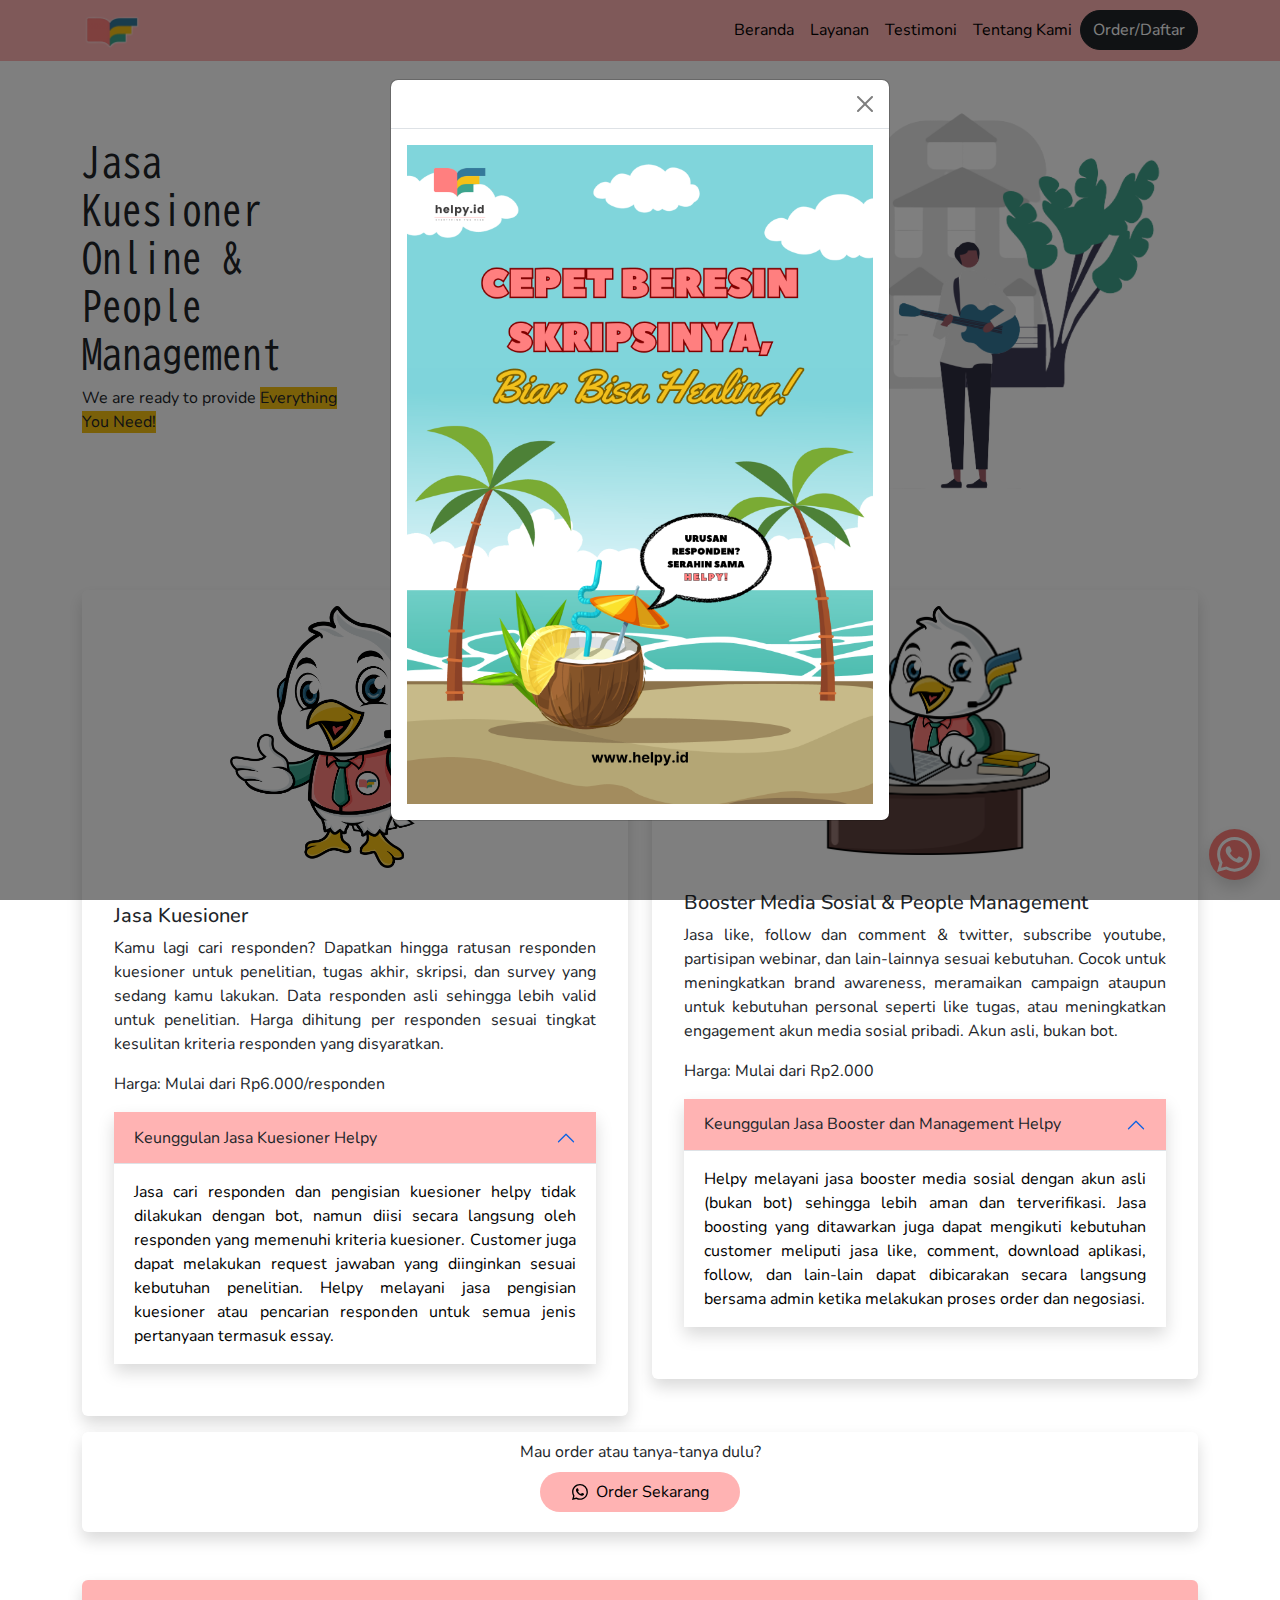
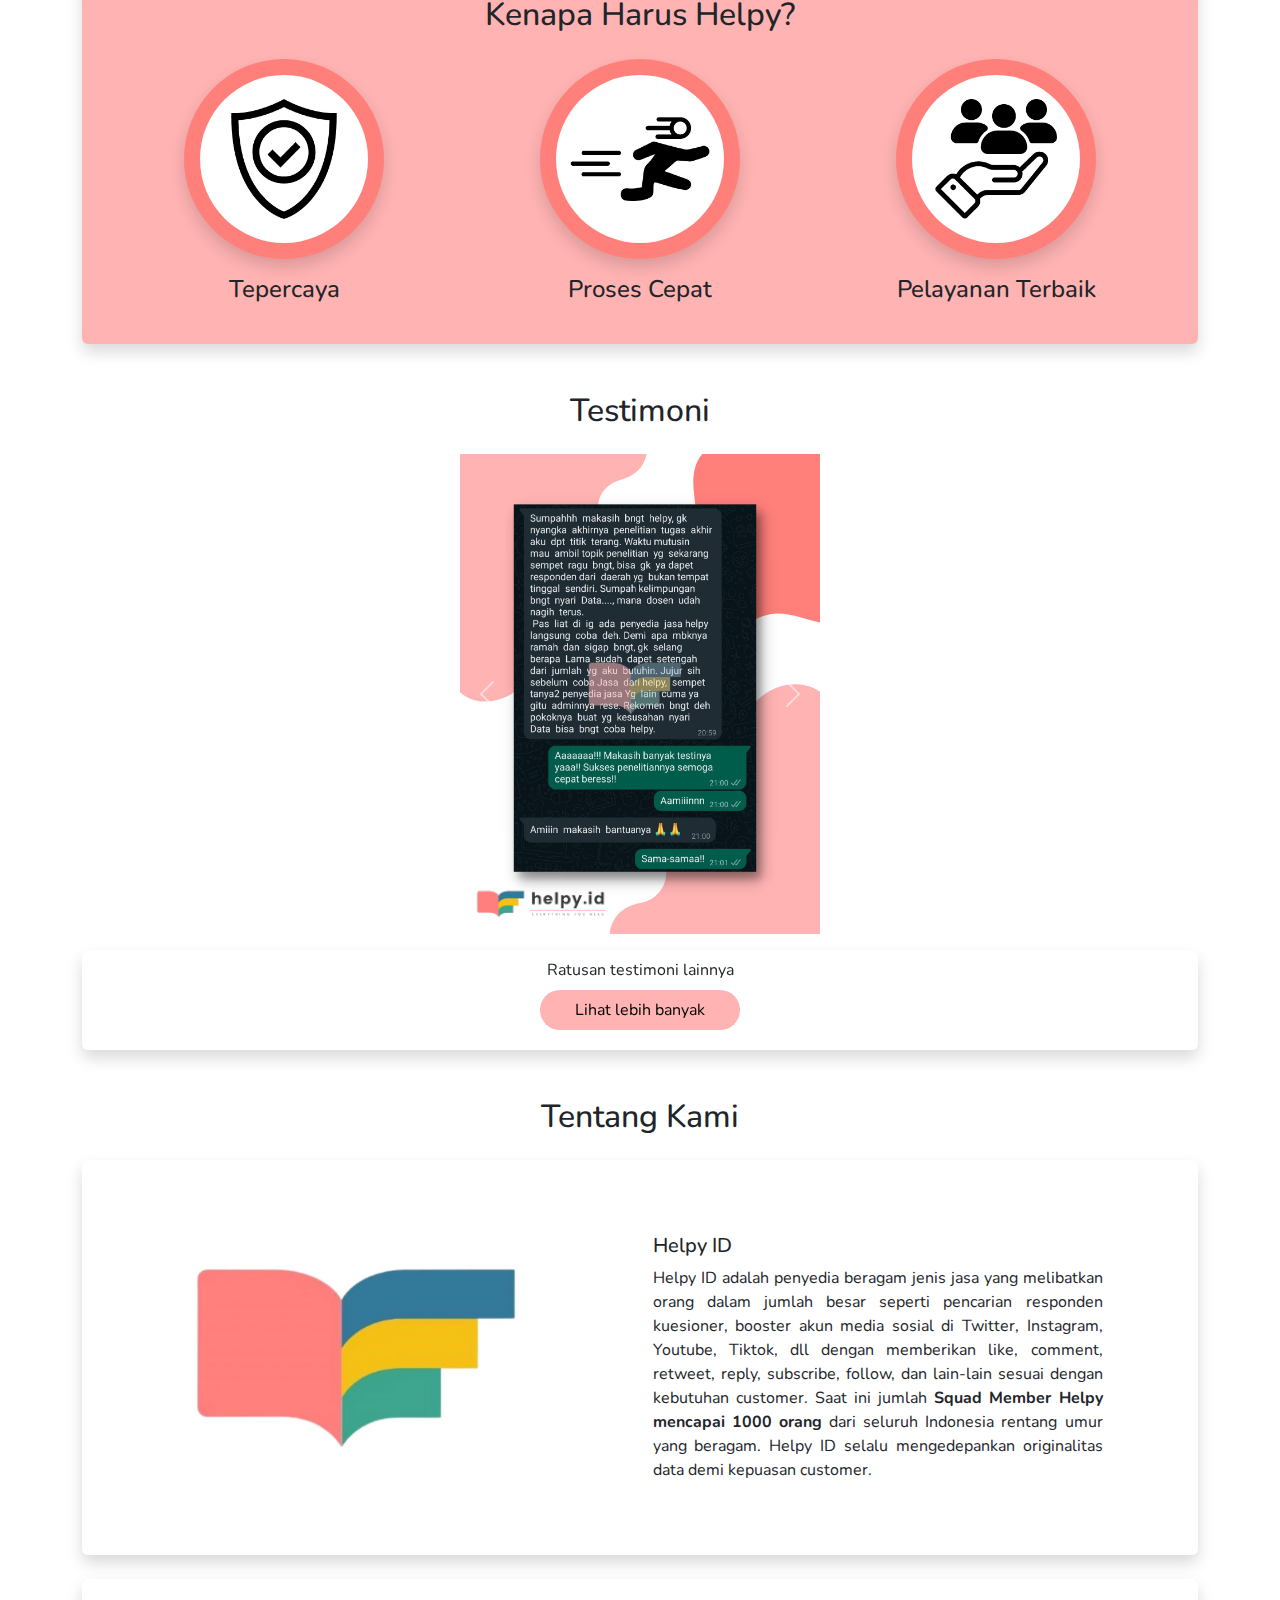
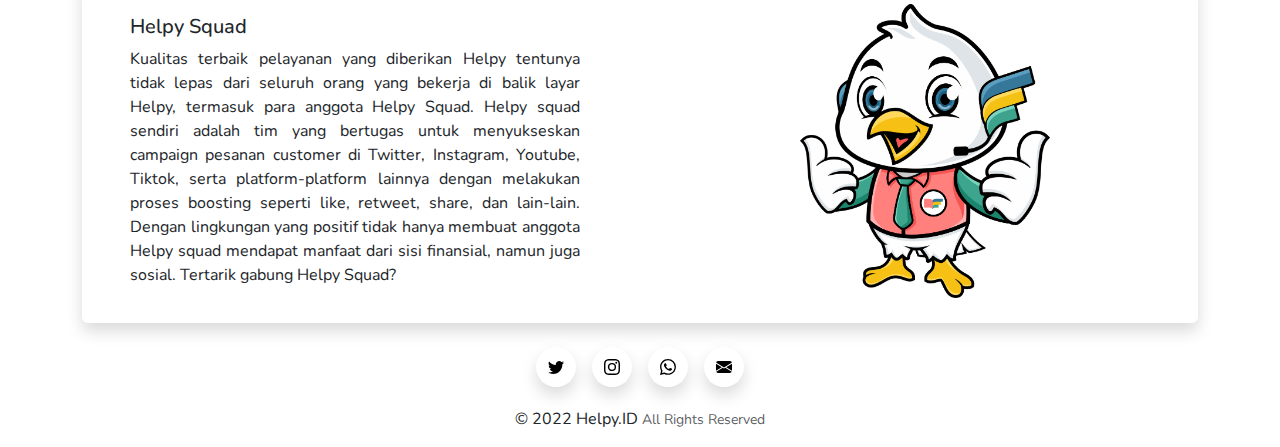
<file: index.html>
<!doctype html>
<html lang="en">
<head>
	<link rel="stylesheet" href="css/bootstrap.min.css" />
	<link rel="stylesheet" type="text/css" href="css/style.css">
	<meta charset="utf-8">
	<meta name="viewport" content="width=device-width, initial-scale=1">
	<title>Jasa Cari Responden Kuesioner & Jasa Manajemen</title>
	<meta name="description" content="Jasa kuesioner online untuk cari responden penelitian skripsi dan jasa boosting media sosial seperti
	jasa like, comment, follow, retweet, tweet, reply, dan lain-lain terpercaya dan berkualitas." />
	<meta name="keywords" content="Jasa kuesioner, jasa isi kuesioner valid, jasa isi kuesioner, jasa sebar kuesioner, jasa sebar kuesioner tereprcaya, jasa kuesioner online, jasa cari responden penelitian asli, jasa buzzer, jasa like comment, jasa follow retweet instagram
	twitter youtube, jasa responden" />

	<link rel="apple-touch-icon" sizes="180x180" href="favicon/apple-touch-icon.png">
	<link rel="icon" type="image/png" sizes="32x32" href="favicon/favicon-32x32.png">
	<link rel="icon" type="image/png" sizes="16x16" href="favicon/favicon-16x16.png">
	<link rel="manifest" href="favicon/site.webmanifest">
	<link rel="mask-icon" href="favicon/safari-pinned-tab.svg" color="#5bbad5">
	<meta name="msapplication-TileColor" content="#da532c">
	<meta name="theme-color" content="#ffffff">

	<meta name="twitter:card" content="summary_large_image" />
	<meta name="twitter:creator" content="@helpyid" />
	<meta property="og:url" content="https://www.helpy.id" />
	<meta property="og:title" content="Helpy ID - Everything You Need" />
	<meta property="og:description" content="Jasa cari responden kuesioner dan booster media sosial" />
	<meta property="og:image" content="https://www.helpy.id/assets/town.webp" />

	<meta name="google-site-verification" content="A3uSB1yjY3wWV1ULHPvBdgsy4bUetpTs3dLXowkBzag" />

	<!-- Global site tag (gtag.js) - Google Analytics -->
	<script async src="https://www.googletagmanager.com/gtag/js?id=G-N2KFVFKXBF"></script>
	<script>
		window.dataLayer = window.dataLayer || [];
		function gtag() { dataLayer.push(arguments); }
		gtag('js', new Date());

		gtag('config', 'G-N2KFVFKXBF');
	</script>

	<!-- Google Tag Manager -->
	<script>(function (w, d, s, l, i) {
			w[l] = w[l] || []; w[l].push({
				'gtm.start':
					new Date().getTime(), event: 'gtm.js'
			}); var f = d.getElementsByTagName(s)[0],
				j = d.createElement(s), dl = l != 'dataLayer' ? '&l=' + l : ''; j.async = true; j.src =
					'https://www.googletagmanager.com/gtm.js?id=' + i + dl; f.parentNode.insertBefore(j, f);
		})(window, document, 'script', 'dataLayer', 'GTM-WSGB9RG');</script>
	<!-- End Google Tag Manager -->


</head>

<body>
	<script>
		document.addEventListener('DOMContentLoaded', function() {
		  var myModal = new bootstrap.Modal(document.getElementById('myModal'));
		  myModal.show();
		});
	  </script>

	  <!-- Include Bootstrap JS (Popper.js is required for Bootstrap) -->
<script src="https://cdn.jsdelivr.net/npm/@popperjs/core@2.11.6/dist/umd/popper.min.js"></script>
<script src="https://cdn.jsdelivr.net/npm/bootstrap@5.3.0/dist/js/bootstrap.min.js"></script>

	<!-- Pop Up Modal -->
	<div class="modal" id="myModal" tabindex="-1">
		<div class="modal-dialog modal-dialog-centered">
		  <div class="modal-content">
			<div class="modal-header">
			  <button type="button" class="btn-close" data-bs-dismiss="modal" aria-label="Close"></button>
			</div>
			<div class="modal-body">
			  <img src="assets/popup.png" alt="pop up poster" class="img-fluid">
			</div>
			</div>
		  </div>
		</div>
	  </div>
	  <!--End of Pop Up Modal-->

	<!-- Google Tag Manager (noscript) -->
	<noscript><iframe src="https://www.googletagmanager.com/ns.html?id=GTM-WSGB9RG" height="0" width="0"
			style="display:none;visibility:hidden"></iframe></noscript>
	<!-- End Google Tag Manager (noscript) -->

	<!-- Navigation Bar -->
	<nav class="navbar navbar-expand-lg sticky-top bg-helpy-secondary" role="navigation">
		<div class="container">
			<a class="navbar-brand" href="#">
				<img src="assets/helpy3.webp" alt="Logo jasa kuesioner" width="60"
					class="d-inline-block align-text-top">
			</a>
			<button class="navbar-toggler" type="button" data-bs-toggle="collapse" data-bs-target="#navbarNavAltMarkup"
				aria-controls="navbarNavAltMarkup" aria-expanded="false" aria-label="Toggle navigation">
				<span class="navbar-toggler-icon"></span>
			</button>
			<div class="collapse navbar-collapse justify-content-end" id="navbarNavAltMarkup">
				<div class="navbar-nav text-white">
					<a class="nav-link text-black" href="#">Beranda</a>
					<a class="nav-link text-black" href="#layanan">Layanan</a>
					<a class="nav-link text-black" href="#testimoni">Testimoni</a>
					<a class="nav-link text-black" href="#tentang-kami">Tentang Kami</a>
					<button class="btn btn-dark rounded-pill type=" button" data-bs-toggle="offcanvas"
						data-bs-target="#offcanvasWithBothOptions"
						aria-controls="offcanvasWithBothOptions">Order/Daftar</button>
				</div>
			</div>
		</div>
	</nav>
	<!-- End Navigation Bar -->

	<div class="container">

		<!-- Header -->
		<div class="row align-items-start align-items-sm-center mt-5 mt-sm-0">
			<div class="col-md-3 text-center text-md-start">
				<h1 class="helpy-custom-font">Jasa Kuesioner Online & People Management</h1>
				<p>We are ready to provide <span class="bg-helpy-variant-2">Everything You Need!</span></p>
			</div>
			<div class="col-md-9">
				<img src="assets/town.webp" class="card-img" alt="Welcome to helpy.id">
			</div>
		</div>
		<!-- End Header -->

		<!-- Jasa Layanan Section -->
		<section>
			<h2 class="text-center mb-4" id="layanan">Jasa Layanan</h2>
			<div class="row row-cols-1 row-cols-md-2">
				<!-- Jasa Kuisioner -->
				<div class="col">
					<div class="card shadow border-0 p-3 mb-3">
						<img src="assets/hp.png" class="card-img-top card-maskot"
							alt="Jasa kuesioner, cari responden skripsi">
						<div class="card-body">
							<h5 class="card-title">Jasa Kuesioner</h5>
							<p class="card-text text-justify">
								Kamu lagi cari responden? Dapatkan hingga ratusan responden kuesioner
								untuk penelitian, tugas akhir, skripsi, dan survey yang sedang kamu lakukan. Data
								responden asli sehingga lebih valid untuk penelitian. Harga dihitung per responden
								sesuai tingkat kesulitan kriteria responden yang disyaratkan.
							</p>
							<div class="mb-3">
								<span>Harga: Mulai dari Rp6.000/responden</span>
							</div>

							<!-- Accordion Jasa Kuisioner -->
							<div class="accordion accordion-flush shadow" id="accordion-jasa-kuisioner">
								<div class="accordion-item">
									<h2 class="accordion-header" id="heading-jasa-kuisioner">
										<button class="accordion-button bg-helpy-secondary text-dark" type="button"
											data-bs-toggle="collapse" data-bs-target="#collapse-jasa-kuisioner"
											aria-expanded="true" aria-controls="collapse-jasa-kuisioner">
											Keunggulan Jasa Kuesioner Helpy
										</button>
									</h2>
									<div id="collapse-jasa-kuisioner" class="accordion-collapse collapse show"
										aria-labelledby="heading-jasa-kuisioner"
										data-bs-parent="#accordion-jasa-kuisioner">
										<div class="accordion-body text-justify">
											Jasa cari responden dan pengisian kuesioner helpy
											tidak dilakukan dengan bot, namun diisi secara langsung
											oleh responden yang memenuhi kriteria kuesioner. Customer juga dapat
											melakukan request jawaban yang diinginkan sesuai kebutuhan
											penelitian. Helpy melayani jasa pengisian kuesioner atau pencarian
											responden untuk semua jenis pertanyaan termasuk essay.
										</div>
									</div>
								</div>
							</div>
							<!-- End Accordion Jasa Kuisioner -->
						</div>
					</div>
				</div>
				<!-- End Jasa Kuisioner -->

				<!-- Buzzer Media Sosial -->
				<div class="col">
					<div class="card shadow border-0 p-3 mb-3">
						<img src="assets/laptop.png" class="card-img-top card-maskot"
							alt="Jasa buzzer sosial media, like, retweet, comment">
						<div class="card-body">
							<h5 class="card-title">Booster Media Sosial & People Management</h5>
							<p class="card-text text-justify">
								Jasa like, follow dan comment & twitter, subscribe youtube, partisipan webinar, dan
								lain-lainnya sesuai kebutuhan. Cocok untuk meningkatkan brand awareness, meramaikan
								campaign ataupun untuk kebutuhan personal seperti like tugas, atau meningkatkan
								engagement akun media sosial pribadi. Akun asli, bukan bot.
							</p>
							<div class="mb-3">
								<span>Harga: Mulai dari Rp2.000</span>
							</div>

							<!-- Accordion Buzzer Media Sosial -->
							<div class="accordion accordion-flush shadow" id="accordion-buzzer-media-sosial">
								<div class="accordion-item">
									<h2 class="accordion-header" id="heading-buzzer-media-sosial">
										<button class="accordion-button bg-helpy-secondary text-dark" type="button"
											data-bs-toggle="collapse" data-bs-target="#collapse-buzzer-media-sosial"
											aria-expanded="true" aria-controls="collapse-buzzer-media-sosial">
											Keunggulan Jasa Booster dan Management Helpy
										</button>
									</h2>
									<div id="collapse-buzzer-media-sosial" class="accordion-collapse collapse show"
										aria-labelledby="heading-buzzer-media-sosial"
										data-bs-parent="#accordion-buzzer-media-sosial">
										<div class="accordion-body text-justify">
											Helpy melayani jasa booster media sosial dengan akun asli (bukan bot)
											sehingga lebih aman dan
											terverifikasi. Jasa boosting yang ditawarkan juga dapat mengikuti kebutuhan
											customer meliputi jasa like, comment, download aplikasi, follow, dan
											lain-lain dapat dibicarakan secara langsung bersama admin ketika melakukan
											proses order dan negosiasi.
										</div>
									</div>
								</div>
							</div>
							<!-- End Accordion Buzzer Media Sosial -->
						</div>
					</div>
				</div>
				<!-- End Buzzer Media Sosial -->
			</div>
		</section>
		<!-- End Jasa Layanan Section -->

		<!-- Jasa Desain Section -->
		<!--<section>
			<div class="card shadow border-0 p-4 mb-3">
				<div class="align-self-center">
					<img src="assets/lukis.png" class="card-img-top card-maskot-lukis" alt="Jasa desain ilustrasi dan lukis wajah">
				</div>
				<h5 class="mb-4" id="testimoni">Jasa Design</h5>
				<ul class="nav nav-tabs mb-3" id="pills-tab" role="tablist">
					<li class="nav-item" role="presentation">
						<button class="nav-link text-dark active" id="pills-deskripsi-tab" data-bs-toggle="pill"
							data-bs-target="#pills-deskripsi" type="button" role="tab" aria-controls="pills-deskripsi"
							aria-selected="true">Deskripsi</button>
					</li>
					<li class="nav-item" role="presentation">
						<button class="nav-link text-dark" id="pills-ilustrasi-tab" data-bs-toggle="pill"
							data-bs-target="#pills-ilustrasi" type="button" role="tab" aria-controls="pills-ilustrasi"
							aria-selected="false">Contoh Desain</button>
					</li>
				</ul>
				<div class="tab-content text-justify" id="pills-tabContent">
					<div class="tab-pane fade show active" id="pills-deskripsi" role="tabpanel"
						aria-labelledby="pills-deskripsi-tab" tabindex="0">
						Helpy menyediakan jasa desain ilustrasi ataupun lukis wajah yang sangat cocok untuk dijadikan
						hadiah
						wedding / pernikahan, birthday / ulang tahun, graduation / wisuda, dan momen bahagia lainnya.
						Lukisan
						ilustrasi ini juga sangat cocok untuk dijadikan sebagai avatar ataupun display picture akun
						media sosial pribadi karena mengandung unsur keunikan dan personalitas. Gaya pelukisan atau
						style dapat dipilih sesuai keinginan, dan harga dapat dinegosiasi dengan kesepakatan ketika
						melakukan order.
					</div>
					<div class="tab-pane fade" id="pills-ilustrasi" role="tabpanel"
						aria-labelledby="pills-ilustrasi-tab" tabindex="0">
						<div class="row justify-content-around align-items-center gap-2">
							<div class="col-3 col-md-2">
								<img src="assets/ilustrasi/8.webp" class="img-fluid" alt="">
							</div>
							<div class="col-3 col-md-2">
								<img src="assets/ilustrasi/2.webp" class="img-fluid" alt="">
							</div>
							<div class="col-3 col-md-2">
								<img src="assets/ilustrasi/3.webp" class="img-fluid" alt="">
							</div>
							<div class="col-3 col-md-2">
								<img src="assets/ilustrasi/4.webp" class="img-fluid" alt="">
							</div>
							<div class="col-3 col-md-2">
								<img src="assets/ilustrasi/5.webp" class="img-fluid" alt="">
							</div>
							<div class="col-3 col-md-2">
								<img src="assets/ilustrasi/6.webp" class="img-fluid" alt="">
							</div>
							<div class="col-3 col-md-2">
								<img src="assets/ilustrasi/7.webp" class="img-fluid" alt="">
							</div>
							<div class="col-3 col-md-2">
								<img src="assets/ilustrasi/1.webp" class="img-fluid" alt="">
							</div>
							<div class="col-3 col-md-2"> 
								<img src="assets/ilustrasi/9.webp" class="img-fluid" alt="">
							</div>
						</div>
					</div>
				</div>
			</div>
		</section>-->
		<!-- End Jasa Desain Section -->

		<!-- WhatsApp Section -->
		<section>
			<div class="card shadow border-0 mb-5">
				<div class="text-center mt-2 mb-2">
					Mau order atau tanya-tanya dulu?
				</div>
				<a href="http://bit.ly/OrderHelpyWeb" class="button-wa rounded-pill btn-outline-dark"
					type="button"><img src="assets/wabaru.svg" alt="logo whatsapp pesan jasa kuesioner" class="me-2">
					Order Sekarang
				</a>
			</div>
		</section>
		<!-- End WhatsApp Section -->

		<!-- Reason Seaction -->
		<section>
			<div class="card bg-helpy-secondary shadow border-0 mb-5">
				<div class="card-title text-center my-3">
					<h2>Kenapa Harus Helpy?</h2>
				</div>
				<div class="row justify-content-between align-items-center mx-4 mb-4">
					<div class="col">
						<img src="assets/7.webp" style="width:200px"
							class="rounded-circle mx-auto d-block shadow p-3 bg-helpy-primary rounded"
							alt="jasa kuesioner terpercaya helpy">
						<p>
						<h4 class="text-center">Tepercaya</h4>
						</p>
					</div>
					<div class="col">
						<img src="assets/8.webp" style="width:200px"
							class="rounded-circle mx-auto d-block shadow p-3 bg-helpy-primary rounded"
							alt="jasa kuesioner proses cepat">
						<p>
						<h4 class="text-center">Proses Cepat</h4>
						</p>
					</div>
					<div class="col">
						<img src="assets/9.webp" style="width:200px"
							class="rounded-circle mx-auto d-block shadow p-3 bg-helpy-primary rounded"
							alt="pelayanan terbaik jasa kuesioner helpy">
						<p>
						<h4 class="text-center">Pelayanan Terbaik</h4>
						</p>
					</div>
				</div>
			</div>
		</section>
		<!-- End Reason Section -->

		<!-- Testimoni Section -->
		<section>
			<h2 class="text-center mb-4" id="testimoni">Testimoni</h2>

			<!-- Carousel New-->
			<div class="d-grid justify-content-center mb-3">
				<div id="carouselTestimoni" class="carousel slide" data-bs-ride="carousel">
					<div class="carousel-inner">
						<div class="carousel-item active">
							<img src="assets/testimoni/111.svg" class="d-block h-100 mx-auto"
								alt="testimoni jasa kuesioner">
						</div>
						<div class="carousel-item">
							<img src="assets/testimoni/222.svg" class="d-block h-100 mx-auto"
								alt="testimoni jasa cari responden">
						</div>
						<div class="carousel-item">
							<img src="assets/testimoni/333.svg" class="d-block h-100 mx-auto"
								alt="testimoni jasa isi kuesioner">
						</div>
						<div class="carousel-item">
							<img src="assets/testimoni/444.svg" class="d-block h-100 mx-auto"
								alt="testimoni jasa buzzer like">
						</div>
					</div>
					<button class="carousel-control-prev" type="button" data-bs-target="#carouselTestimoni"
						data-bs-slide="prev">
						<span class="carousel-control-prev-icon" aria-hidden="true"></span>
						<span class="visually-hidden">Previous</span>
					</button>
					<button class="carousel-control-next" type="button" data-bs-target="#carouselTestimoni"
						data-bs-slide="next">
						<span class="carousel-control-next-icon" aria-hidden="true"></span>
						<span class="visually-hidden">Next</span>
					</button>
				</div>
			</div>
			<!-- End of Carousel New-->

			<!-- More Testimoni -->
			<div class="card shadow border-0 mb-5">
				<div class="text-center mt-2 mb-2">
					Ratusan testimoni lainnya
				</div>
				<a href="https://twitter.com/search?q=from%3AhelpyID%20%23TestimoniHelpy&src=typed_query&f=live" class="button-wa rounded-pill btn-outline-dark" type="button">
					Lihat lebih banyak
				</a>
			</div>
			<!-- End More Testimoni -->
		</section>
		<!-- End Testimoni Section -->

		<!-- Start About Us Section -->
		<section>
			<h2 class="text-center mb-4" id="tentang-kami">Tentang Kami</h2>
			<div class="card shadow border-0 mb-4">
				<div class="row justify-content-center align-items-center">
					<div class="col-md-5 px-5 py-2">
						<img src="assets/helpy.webp" class="img-fluid" alt="logo helpy jasa kuesioner dan buzzer">
					</div>
					<div class="col-md-6">
						<div class="card-body px-5">
							<h5 class="card-title">Helpy ID</h5>
							<p class="card-text text-justify">
								Helpy ID adalah penyedia beragam jenis jasa yang melibatkan orang dalam jumlah besar
								seperti pencarian responden kuesioner, booster akun media sosial di Twitter, Instagram,
								Youtube, Tiktok, dll dengan memberikan like, comment, retweet, reply, subscribe, follow,
								dan lain-lain sesuai dengan kebutuhan customer. Saat ini jumlah
								<span class="fw-bolder">Squad Member Helpy mencapai 1000 orang</span> dari seluruh
								Indonesia rentang umur yang beragam. Helpy ID selalu mengedepankan originalitas data
								demi kepuasan customer.
							</p>
						</div>
					</div>
				</div>
			</div>
			<div class="card shadow border-0 mb-4">
				<div class="row justify-content-center align-items-center flex-sm-row-reverse">
					<div class="col-md-6 px-5 py-2 d-flex justify-content-center">
						<img src="assets/ok.png" class="img-fluid card-maskot" alt="logo helpy jasa kuesioner dan buzzer">
					</div>
					<div class="col-md-6">
						<div class="card-body px-5">
							<h5 class="card-title">Helpy Squad</h5>
							<p class="card-text text-justify">
								Kualitas terbaik pelayanan yang diberikan Helpy tentunya tidak lepas dari seluruh
								orang yang bekerja di balik layar Helpy, termasuk para anggota Helpy Squad. Helpy squad
								sendiri adalah tim yang bertugas untuk menyukseskan campaign pesanan customer di
								Twitter, Instagram, Youtube, Tiktok, serta platform-platform lainnya dengan melakukan
								proses boosting seperti like, retweet, share, dan lain-lain. Dengan lingkungan yang
								positif tidak hanya membuat anggota Helpy squad mendapat manfaat dari sisi
								finansial, namun juga sosial. Tertarik gabung Helpy Squad?</p>

						</div>
					</div>
				</div>
			</div>
		</section>
		<!-- End About Us Section -->

		<!-- Social accounts-->
		<div class="social-media">
			<div class="d-grid gap-3 d-md-flex justify-content-center d-flex">
				<a href="https://twitter.com/helpyid">
					<div class="socmed-button rounded-circle shadow">
						<img src="assets/twitter.svg" alt="twitter logo">
					</div>
				</a>
				<a href="https://instagram.com/helpyid">
					<div class="socmed-button rounded-circle shadow">
						<img src="assets/instagram.svg" alt="instagram logo">
					</div>
				</a>
				<a href="https://wa.me/62895367331563">
					<div class="socmed-button rounded-circle shadow">
						<img src="assets/wabaru.svg" alt="whatsapp logo">
					</div>
				</a>
				<a href="mailto:center.helpy@gmail.com">
					<div class="socmed-button rounded-circle shadow">
						<img src="assets/mail.svg" alt="mail logo">
					</div>
				</a>
			</div>
		</div>

		<!-- Copyright -->
		<div class="text-center mb-3">
			<span>© 2022 Helpy.ID <small class="text-muted">All Rights Reserved</small></span>
		</div>
		<!-- End Copyright -->
	</div>

	<!-- WhatsApp Floating Icon -->
	<div class="floating-button">
		<a href="http://bit.ly/OrderHelpyWeb" class="text-white text-decoration-none">
			<div class="p-2 rounded-pill floating-button-item shadow d-flex gap-1">
				<svg xmlns="http://www.w3.org/2000/svg" width="35" height="35" fill="currentColor"
					class="bi bi-whatsapp" viewBox="0 0 16 16">
					<path
						d="M13.601 2.326A7.854 7.854 0 0 0 7.994 0C3.627 0 .068 3.558.064 7.926c0 1.399.366 2.76 1.057 3.965L0 16l4.204-1.102a7.933 7.933 0 0 0 3.79.965h.004c4.368 0 7.926-3.558 7.93-7.93A7.898 7.898 0 0 0 13.6 2.326zM7.994 14.521a6.573 6.573 0 0 1-3.356-.92l-.24-.144-2.494.654.666-2.433-.156-.251a6.56 6.56 0 0 1-1.007-3.505c0-3.626 2.957-6.584 6.591-6.584a6.56 6.56 0 0 1 4.66 1.931 6.557 6.557 0 0 1 1.928 4.66c-.004 3.639-2.961 6.592-6.592 6.592zm3.615-4.934c-.197-.099-1.17-.578-1.353-.646-.182-.065-.315-.099-.445.099-.133.197-.513.646-.627.775-.114.133-.232.148-.43.05-.197-.1-.836-.308-1.592-.985-.59-.525-.985-1.175-1.103-1.372-.114-.198-.011-.304.088-.403.087-.088.197-.232.296-.346.1-.114.133-.198.198-.33.065-.134.034-.248-.015-.347-.05-.099-.445-1.076-.612-1.47-.16-.389-.323-.335-.445-.34-.114-.007-.247-.007-.38-.007a.729.729 0 0 0-.529.247c-.182.198-.691.677-.691 1.654 0 .977.71 1.916.81 2.049.098.133 1.394 2.132 3.383 2.992.47.205.84.326 1.129.418.475.152.904.129 1.246.08.38-.058 1.171-.48 1.338-.943.164-.464.164-.86.114-.943-.049-.084-.182-.133-.38-.232z" />
				</svg>
				<span class="fw-bolder text-floating align-baseline"> Pesan </span>
			</div>
		</a>
	</div>
	<!-- End WhatsApp Floating Icon -->

	<!-- Offcanvas -->
	<div class="offcanvas offcanvas-start" data-bs-scroll="true" tabindex="-1" id="offcanvasWithBothOptions"
		aria-labelledby="offcanvasWithBothOptionsLabel">
		<div class="offcanvas-header">
			<h5 class="offcanvas-title" id="offcanvasWithBothOptionsLabel">Menu Pengunjung</h5>
			<button type="button" class="btn-close" data-bs-dismiss="offcanvas" aria-label="Close"></button>
		</div>
		<div class="offcanvas-body">
			<p>Tertarik untuk order jasa yang disediakan oleh Helpy atau justru tertarik menjadi bagian dari Helpy
				Squad? Don't worry, we got your back!</p>
			<a href="http://bit.ly/OrderHelpyWeb" class="btn btn-pink me-md-2 rounded-pill shadow my-2"
				type="button">Order
				Jasa</a>
			<a href="http://bit.ly/DaftarHelpySquad2024" class="btn btn-pink me-md-2 rounded-pill shadow" type="button">Daftar
				Squad</a>
			<div class="social-media my-4">
				<p class="text-center my-1">Contact us:</p>
				<div class="d-grid gap-3 d-md-flex justify-content-center d-flex">
					<a href="https://twitter.com/helpyid">
						<div class="socmed-button rounded-circle shadow">
							<img src="assets/twitter.svg" alt="twitter logo">
						</div>
					</a>
					<a href="https://instagram.com/helpyid">
						<div class="socmed-button rounded-circle shadow">
							<img src="assets/instagram.svg" alt="instagram logo">
						</div>
					</a>
					<a href="https://wa.me/62895367331563">
						<div class="socmed-button rounded-circle shadow">
							<img src="assets/wabaru.svg" alt="whatsapp logo">
						</div>
					</a>
					<a href="mailto:center.helpy@gmail.com">
						<div class="socmed-button rounded-circle shadow">
							<img src="assets/mail.svg" alt="mail logo">
						</div>
					</a>
				</div>
			</div>
		</div>
	</div>
	<!-- End of Offcanvas -->

	<script src="js/bootstrap.min.js"></script>
</body>

</html>
</file>
<file: css/style.css>
@import url('https://fonts.googleapis.com/css2?family=Poppins:wght@100;200;300;400;500;600;700;800;900&display=swap');
@import url('https://fonts.googleapis.com/css2?family=BIZ+UDGothic:wght@700&display=swap');
@import url('https://fonts.googleapis.com/css2?family=Nunito:wght@600&display=swap');

/* Helpy Font */
body {
    font-family: 'Nunito', sans-serif;
}

.helpy-custom-font {
    font-family: 'BIZ UDGothic', sans-serif;

}

/* Helpy Background Color */
.bg-helpy-primary {
    background-color: #ff7f7b !important;
}

.bg-helpy-secondary {
    background-color: #ffb3b3 !important;
}

.bg-helpy-variant-1 {
    background-color: #35799a !important;
}

.bg-helpy-variant-2 {
    background-color: #f5c013 !important;
}

.bg-helpy-variant-3 {
    background-color: #3da48e !important;
}

/* Helpy Text Color */
.text-helpy-primary {
    color: #ff7f7b !important;
}

.text-helpy-secondary {
    color: #ffb3b3 !important;
}

.text-helpy-variant-1 {
    color: #35799a !important;
}

.text-helpy-variant-2 {
    color: #f5c013 !important;
}

.text-helpy-variant-3 {
    color: #3da48e !important;
}

.text-justify {
    text-align: justify;
}

.floating-button {
    position: fixed;
    bottom: 20px;
    right: 20px;
    z-index: 99;
}

.floating-button-item {
    background-color: #ff7f7b;
    font-size: 20px;
    font-weight: 900;
}

.floating-button-item:hover {
    background-color: #3da48e;
}

.floating-button-item .text-floating {
    display: none;
    padding-right: 4px;
    padding-left: 2px;
    padding-top: 2px;
}

.floating-button-item:hover .text-floating {
    display: block;
}

.social-media {
    margin-bottom: 20px;
}

.socmed-button:hover {
    background-color: #ffb3b3;
    color: #000000;
}

.btn-pink {
    display: flex;
    margin: auto;
    justify-content: center;
    align-items: center;
    background-color: #ffb3b3;
    color: #000000;
}

.button-wa {
    display: flex;
    margin: auto;
    justify-content: center;
    align-items: center;
    background-color: #ffb3b3;
    height: 40px;
    width: 200px;
    margin-bottom: 20px;
    color: #000000;
    text-decoration: none;
}

.button-testi {
    display: flex;
    margin: auto;
    justify-content: center;
    align-items: center;
    background-color: #3da48e;
    height: 40px;
    width: 200px;
    margin-bottom: 20px;
    color: #ffffff;
    text-decoration: none;
}

.button-testi:hover {
    color: #000000;
}

.button-wa:hover {
    background-color: #ff7f7b;
    color: #000000;
}

.btn-pink:hover {
    background-color: #ff7f7b;
    color: #ffffff;
}

.socmed-button {
    width: 40px;
    height: 40px;
    display: flex;
    justify-content: center;
    align-items: center;
}

.card-body {
    margin-bottom: 20px;
}

.card-title {
    margin-top: 20px;
}

.btn2 {
    background-color: #ff7f7b;
}

.card-maskot {
    width: 250px;
    align-self: center;
}

.card-maskot-lukis {
    width: 350px;
    align-self: center;
}
</file>
